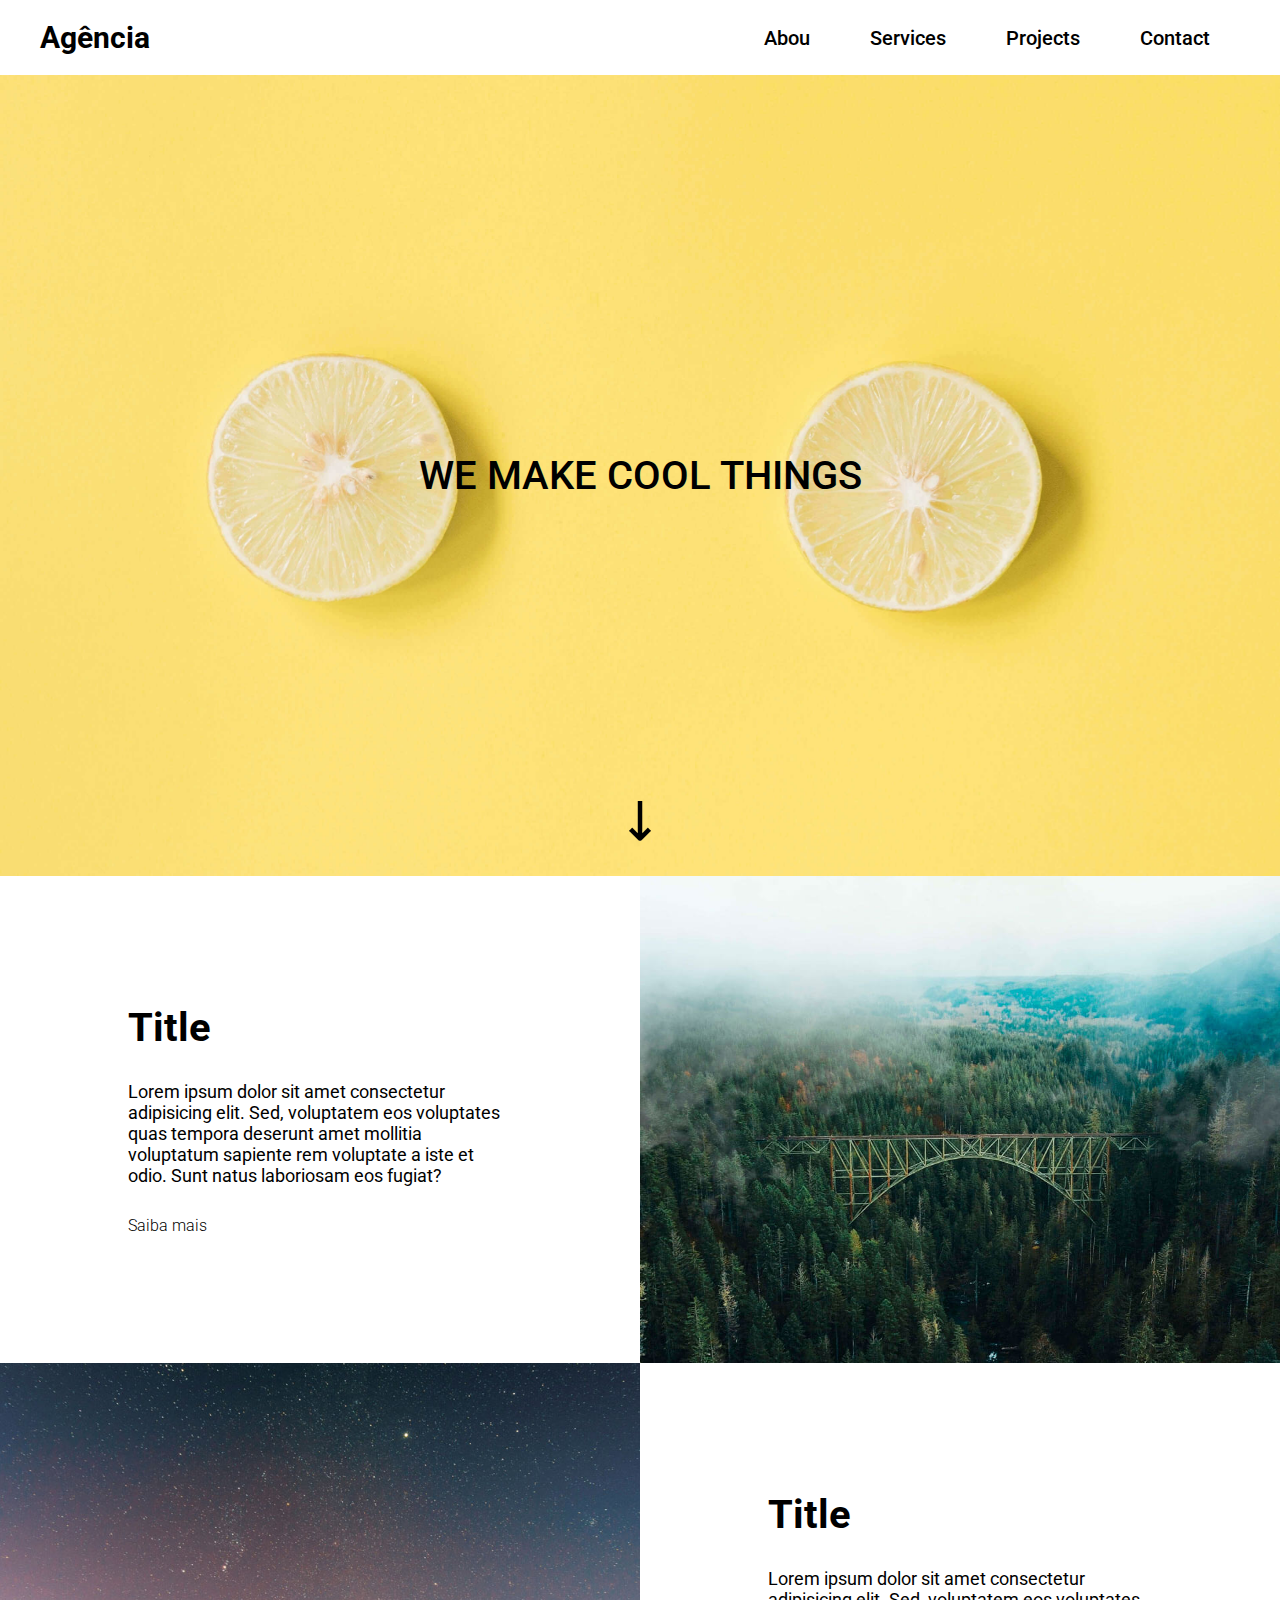
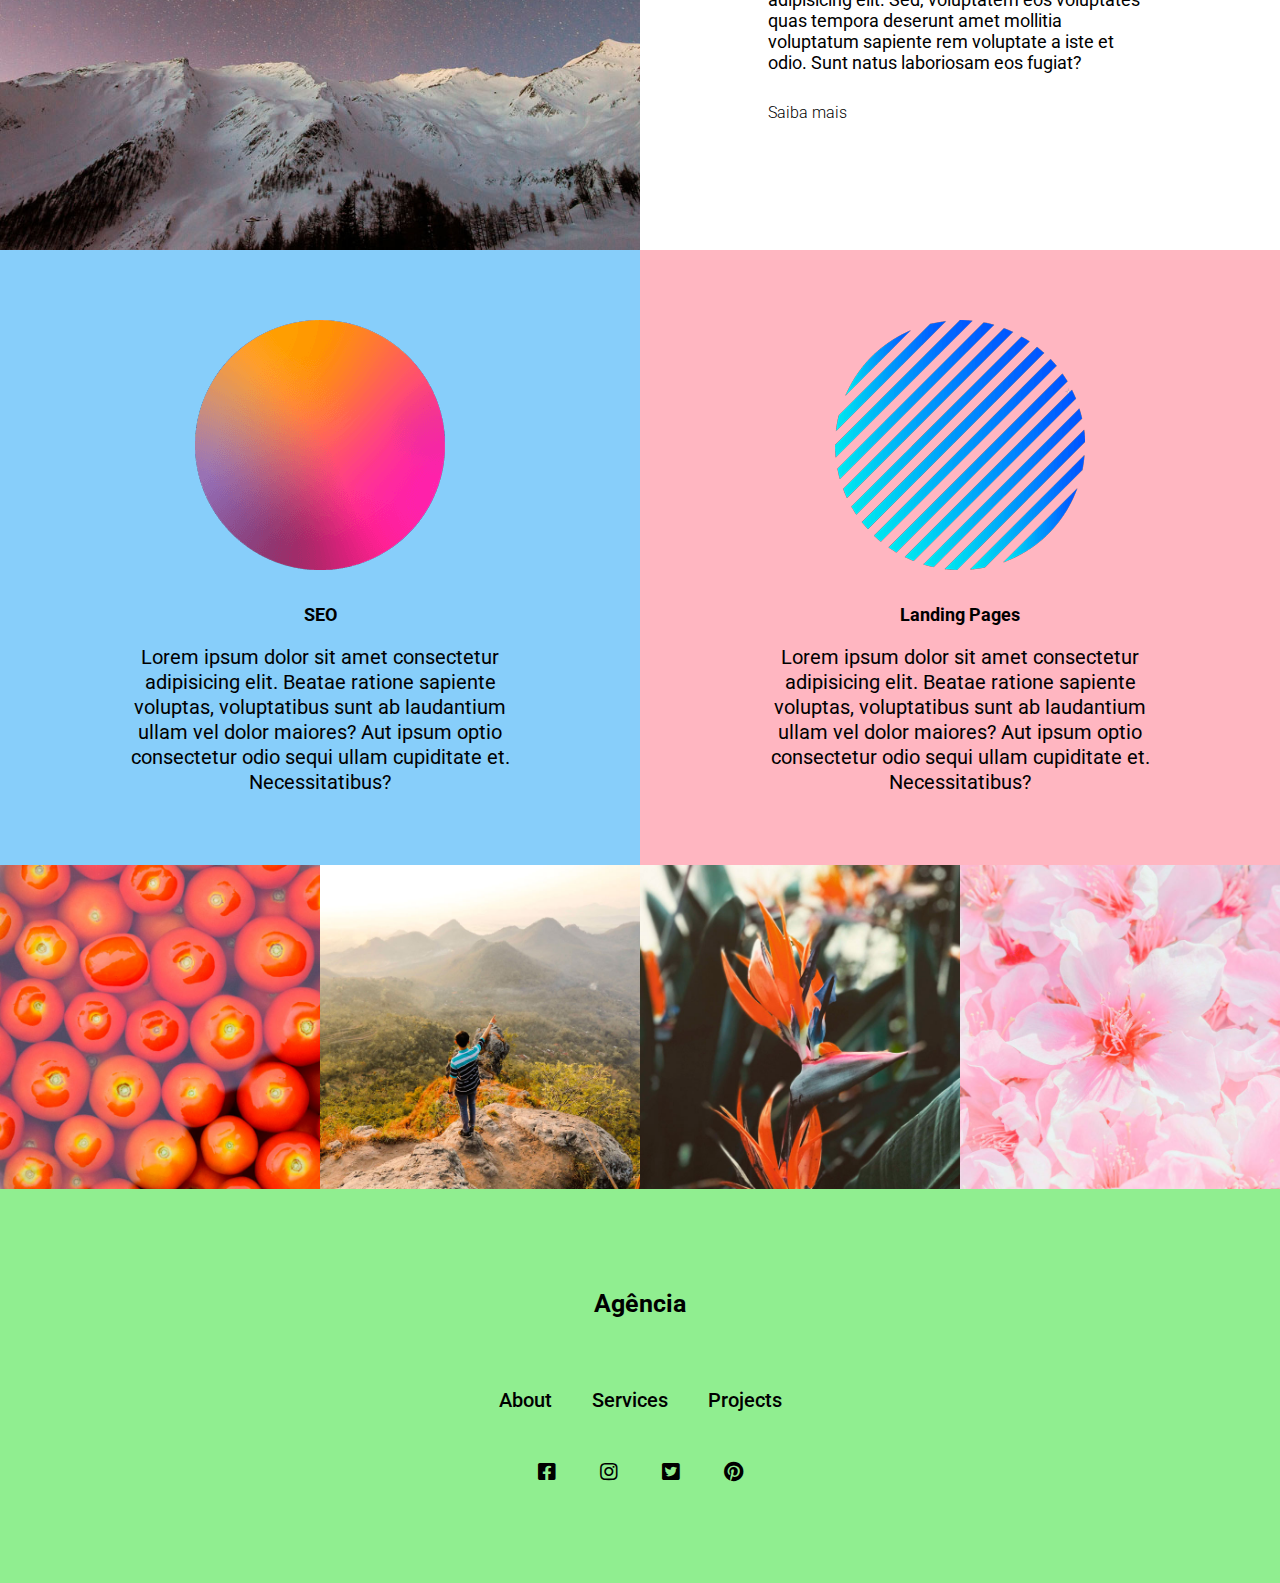
<file: index.html>
<!DOCTYPE html>
<html lang="en">
  <head>
    <meta charset="UTF-8"/>
    <meta http-equiv="X-UA-Compatible" content="IE=edge"/>
    <meta name="viewport" content="width=device-width, initial-scale=1.0"/>
    <title>Agência XYZ</title>

    <link rel="stylesheet" href="src/css/menu.css"/>
    <link rel="stylesheet" href="src/css/reset.css"/>
    <link rel="stylesheet" href="src/css/style.css"/>
    <link rel="stylesheet" href="src/css/variables.css"/>

    <link rel="preconnect" href="https://fonts.googleapis.com"/>
    <link rel="preconnect" href="https://fonts.gstatic.com" crossorigin >
    <link
      href="https://fonts.googleapis.com/css2?family=Roboto:wght@100;400;500;700;900&display=swap"
      rel="stylesheet"/>
    <link rel="stylesheet" href="https://cdnjs.cloudflare.com/ajax/libs/font-awesome/5.15.4/css/all.min.css"/>
  </head>
  <body>
    <header class="header">
      <div class="header-container">
        <a href="/">
          <h1 class="logo">Agência</h1>
        </a>

        <nav>
          <input type="checkbox" id="menu-hamburguer"/>

          <label for="menu-hamburguer">
            <div class="menu">
              <span class="hamburguer"></span>
            </div>
          </label>

          <ul>
            <li><a href="#about">Abou</a></li>
            <li><a href="#services">Services</a></li>
            <li><a href="#services">Projects</a></li>
            <li><a href="#contact">Contact</a></li>
          </ul>
        </nav>
      </div>
    </header>

    <section class="hero">
        <h2>We make cool things</h2>
    </section>

    <section class="about" id="about">
        <div class="item">
            <h3>Title</h3>
            <p>Lorem ipsum dolor sit amet consectetur adipisicing elit. Sed, voluptatem eos voluptates quas tempora deserunt amet mollitia voluptatum sapiente rem voluptate a iste et odio. Sunt natus laboriosam eos fugiat?</p>
            <a href="" class="btn-know-more">Saiba mais</a>
        </div>
        <div class="image right"></div>
        <div class="image left"></div>
        <div class="item">
            <h3>Title</h3>
            <p>Lorem ipsum dolor sit amet consectetur adipisicing elit. Sed, voluptatem eos voluptates quas tempora deserunt amet mollitia voluptatum sapiente rem voluptate a iste et odio. Sunt natus laboriosam eos fugiat?</p>
            <a href="" class="btn-know-more">Saiba mais</a>
        </div>
    </section>

    <section class="services" id="sections">
        <div class="service">
            <img src="./src/images/bolinha1.png" alt="Bolinha 1"/>
            <div class="service-info">
                <h3>SEO</h3>
                <p>Lorem ipsum dolor sit amet consectetur adipisicing elit. Beatae ratione sapiente voluptas, voluptatibus sunt ab laudantium ullam vel dolor maiores? Aut ipsum optio consectetur odio sequi ullam cupiditate et. Necessitatibus?</p>
            </div>
        </div>
        <div class="service">
            <img src="./src/images/bolinha2.png" alt="Bolinha 2"/>
            <div class="service-info">
                <h3>Landing Pages</h3>
                <p>Lorem ipsum dolor sit amet consectetur adipisicing elit. Beatae ratione sapiente voluptas, voluptatibus sunt ab laudantium ullam vel dolor maiores? Aut ipsum optio consectetur odio sequi ullam cupiditate et. Necessitatibus?</p>
            </div>
        </div>
    </section>

    <section class="projects" id="projects">
        <div class="project">
            <a href="">
                <img src="./src/images/tomatoes.jpg" alt="Tomatoes"/>
            </a>
        </div>
        <div class="project">
            <a href="">
                <img src="./src/images/landscape.jpg" alt="landscape"/>
            </a>
        </div>
        <div class="project">
            <a href="">
                <img src="./src/images/plants3.jpg" alt="plants"/>
            </a>
        </div>
        <div class="project">
            <a href="">
                <img src="./src/images/flowers.jpg" alt="flowers"/>
            </a>
        </div>
    </section>

    <footer class="footer" id="contact">
        <h4>Agência</h4>
        
        <nav>
            <ul>
                <li><a href="#about">About</a></li>
                <li><a href="#services">Services</a></li>
                <li><a href="#projects">Projects</a></li>
            </ul>
        </nav>

        <div class="social">
            <a href="">
                <i class="fab fa-facebook-square"></i>
            </a>
            <a href="">
                <i class="fab fa-instagram"></i>
            </a>
            <a href="">
                <i class="fab fa-twitter-square"></i>
            </a>
            <a href="">
                <i class="fab fa-pinterest"></i>
            </a>
        </div>
    </footer>
  </body>
</html>
</file>
<file: src/css/menu.css>
.header nav ul{
    display: flex;
}

.header nav ul li a{
    font-size: 2rem;
    font-weight: 500;
    padding: 10px 30px;
    border-radius: 50px;
    transition: 0.3s;
}

.header nav ul li a:hover{
    color: #fff;
    background-color: coral;

}

.header .menu{
    display: none;
    width: 60px;
    height: 60px;
    align-self: flex-end;
}

.header nav label{
    display: flex;
    flex-direction: column;
}

.header .hamburguer{
    background-color: #000;
    position: relative;
    display: block;
    width: 30px;
    height: 2px;
    top: 29px;
    left: 15;
    transition: 0.5 ease-in-out ;
}

.header .hamburguer:before,
.header .hamburguer:after{
    background-color: #000;
    content: "";
    display: block;
    width: 100%;
    height: 100%;
    position: absolute;
    transition: 0.3s ease-in-out;
}

.header .hamburguer:before{
    top: -10px;
}

.header .hamburguer:after{
    bottom: -10px;
}

.header input{
    display: none;
}

.header input:checked ~ label .hamburguer{
    transform: rotate(45deg);
}

.header input:checked ~ label .hamburguer:before{
    transform: rotate(90deg);
    top: 0;
}

.header input:checked ~ label .hamburguer::after{
    transform: rotate(90deg);
    bottom: 0;
}

@media(max-width:900px){
    .header .menu{
        display: block; 
    }

    .header nav ul{
        display: none;
    }

    .header input:checked ~ ul{
        display: block;
    }

    .header nav{
        position: absolute;
        top: 8px;
        right: 20px;
        z-index: 1;
    }

    .header nav ul{
        width: 200px;
        background-color: #fff;
        padding: 20px;
    }

    .header nav ul a{
        text-align: center;
        padding: 20px;
        display: block;
    }
}
</file>
<file: src/css/style.css>
html{
    font-size: 62.5%;
}

body{
    display: grid;
    grid-template-areas:"header header header header"
                        "hero hero hero hero"
                        "about  about about about"
                        "services services services services"
                        "projects projects projects projects"
                        "footer footer footer footer ";
    grid-template-columns: repeat(4, 1fr);   
    font-size: 1.6rem;
    font-family: 'Roboto';
    font-weight: 400;
}

 /* HEADER */

.header{
    grid-area:header ;
    background-color: #fff;
}

.header .header-container{
    display: flex;
    padding: 20px 40px;
    justify-content: space-between;
    align-items: center;
    min-height: 75px;
}

.header h1{
    font-size: 3rem;
    font-weight: 700;
    transition: 0.3s;
}

.header a:hover h1{
    color: coral;
}

 /* HERO */

.hero{
    grid-area:hero ;
    height: 89vh;
    background: url('../images/lemons.jpg') center center no-repeat;
    background-size: cover;
    display: flex;
    justify-content: center;
    align-items: center;
    position: relative;
}

.hero h2{
    font-weight: 500;
    text-transform: uppercase;
    font-size: 4rem;
}

.hero::after{
    content: url(../images/seta_preta.png);
    position: absolute;
    height: 35px;
    bottom: 40px;
    animation: downarrow 0.6s infinite alternate ease-in-out;
}

@-webkit-keyframes downarrow{
    0%{ -webkit-transform: translateY(0); opacity: 0.4;}
    100%{ -webkit-transform: translateY(0.8em); opacity: 0.9; }
}

@media(max-width:425px){
    .hero{
        height: 60vh;
    }

    .hero h2{
        font-size: 2.5rem;
    }
}

 /* ABOUT */

.about{
    grid-area:about;
    display: grid;
    grid-template-columns: 1fr 1fr;
    background-color: #fff;
    max-width: var(--max-width-size);
    margin: 0 auto;
}

.about .item{
    padding: 20%;
    display: flex;
    flex-direction: column;
    justify-content: center;
    align-content: center;
}

.about .item h3{
    font-weight: 700;
    font-size: 4rem;
}

.about .item p{
    font-weight: 400;
    font-size: 1.8rem;
    margin: 30px 0;
}

.about .item .btn-know-more{
    font-size: 1.6rem;
    align-self: flex-start;
}

.about .item .btn-know-more:hover{
    font-weight: 700;
}

.about .image{
    width: 100%;
    height: 100%;
}

.about .image.right{
    background: url(../images/bridge.jpg) center center no-repeat;
    background-size: cover;
}

.about .image.left{
    background: url(../images/sky.jpg) center center no-repeat;
    background-size: cover;
}

@media(max-width: 425px){
    .about .item{
        text-align: center;
    }

    .about{
        grid-template-columns: 1fr;
        grid-template-rows: repeat(4, 1fr);
    }
}

/*SERVICES*/

.services{
    grid-area:services;
    display: grid;
    grid-template-columns: 1fr 1fr;
    text-align: center;
}

.services .service{
    padding: 70px 20px;   
}

.services .service img{
    width: 250px;
    margin-bottom: 30px;
}

.services .service h3{
    font-size: 1.8rem;
    font-weight: 700;
}

.services .service p{
    font-size: 2rem;
    font-weight: 400;
    max-width: 400px;
    margin: 20px auto 0;
    line-height: 25px;
}

.services .service:nth-child(1){
    background-color: lightskyblue;
}

.services .service:nth-child(2){
    background-color: lightpink;
}

@media(max-width: 425px){
    .services{
        grid-template-columns: 1fr;
    }
}

/*PROJECTS*/
.projects{
    grid-area:projects ;
    display: grid;
    grid-template-columns: repeat(4, 1fr);
}

.projects img{
    width: 100%;
    height: 100%;
}

.projects a:hover{
    opacity: 0.6;
    transition: 0.5s;
}

@media(max-width: 768px){
    .projects{
        grid-template-columns: 1fr 1fr;
        grid-template-rows: 1fr 1fr;
    }
}

@media(max-width: 425px){
    .projects{
        grid-template-columns: 1fr;
        grid-template-rows: repeat(4 ,1fr);
    }
}

/*FOOTER*/
.footer{
    grid-area:footer ;
    display: flex;
    background-color: lightgreen;
    flex-direction: column;
    text-align: center;
    padding: 100px 0;
}

.footer h4{
    font-weight: 700;
    font-size: 2.5rem;
    margin-bottom: 20px;
}

.footer nav{
    margin: 50px 0;
}

.footer nav ul{
    display: flex;
    justify-content: center;
    max-width: 320px;
    margin: 0 auto;
}

.footer nav ul li a{
    font-weight: 500;
    font-size: 2rem;
    margin: 20px;
    transition: 0.3s;
}

.footer nav ul li a:hover{
    font-weight: 700;
    color:#fff;
}

.footer .social i{
    font-size: 2rem;
    transition: 0.3s;
}

.footer .social a{
    margin: 20px;
}

.footer .social a:hover{
    color: #fff;
}
</file>
<file: src/css/variables.css>
:root{
    --max-width-size:1900px;
}
</file>
